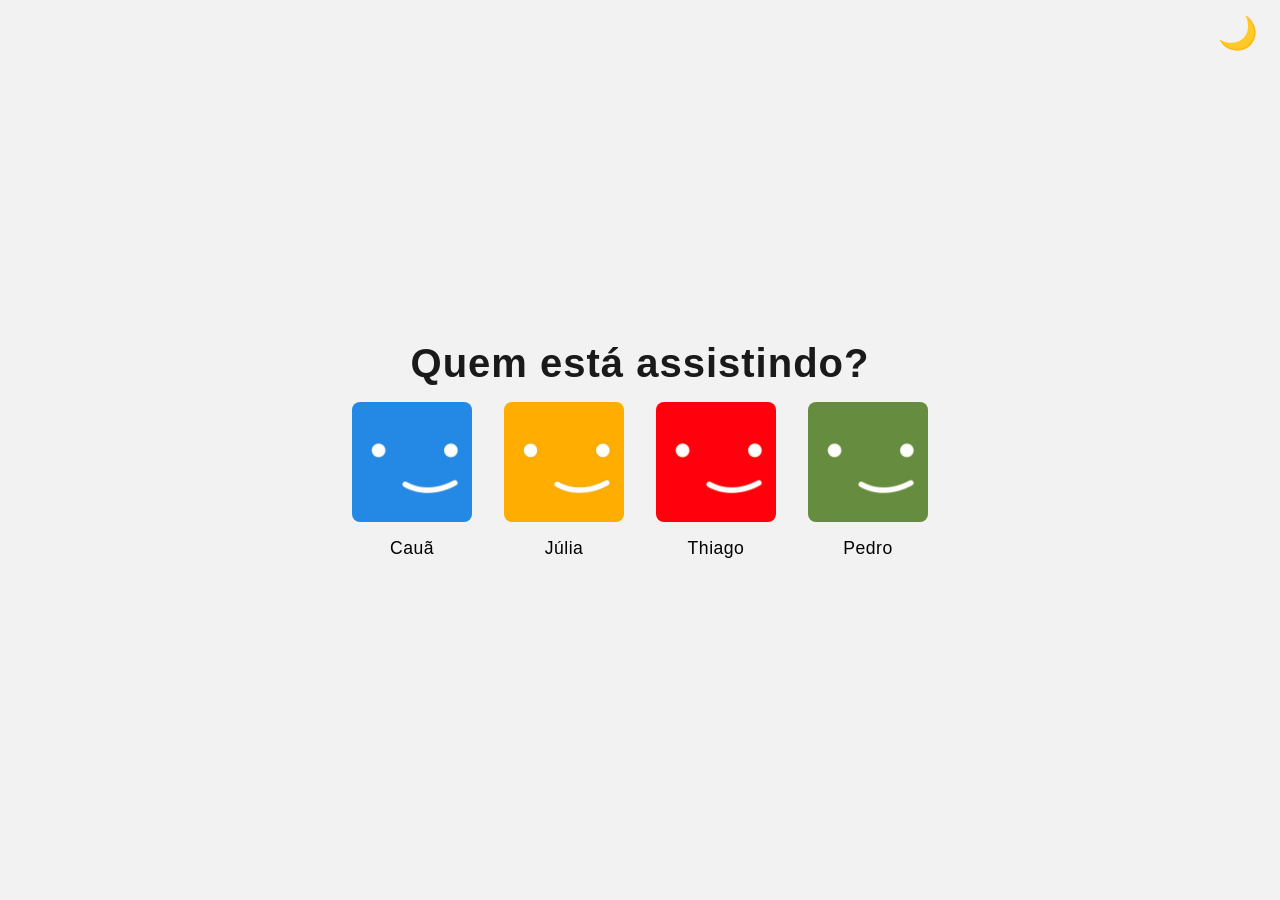
<file: index.html>
<!DOCTYPE html>
<html lang="pt-br">

<head>
    <meta charset="UTF-8">
    <meta name="viewport" content="width=device-width, initial-scale=1.0">
    <title>Netflix</title>
    <link href="https://fonts.googleapis.com/css2?family=Geist:wght@100..900&display=swap" rel="stylesheet">
    <link rel="stylesheet" href="style.css">
</head>

<body>
    <main class="conteudo-principal">
        <div class="theme-toggle-container">
            <h1>Quem está assistindo?</h1>
            <button id="themeToggle" aria-label="Alternar entre modo escuro e claro">☀️</button>
        </div>
        <section aria-label="Perfis disponíveis">
            <ul class="profiles">
                        <li>
                            <a href="catalogo/catalogo.html" class="profile">
                                <figure class="avatar-container">
                                    <img src="assets/perfil-1.jpg" alt="Perfil do Cauã">
                                    <figcaption>Cauã</figcaption>
                                </figure>
                            </a>
                        </li>
                        <li>
                            <a href="catalogo/catalogo.html" class="profile">
                                <figure>
                                    <img src="assets/perfil-2.jpg" alt="Perfil da Júlia">
                                    <figcaption>Júlia</figcaption>
                                </figure>
                            </a>
                        </li>
                        <li>
                            <a href="catalogo/catalogo.html" class="profile">
                                <figure>
                                    <img src="assets/perfil-3.jpg" alt="Perfil do Thiago">
                                    <figcaption>Thiago</figcaption>
                                </figure>
                            </a>
                        </li>
                        <li>
                            <a href="catalogo/catalogo.html" class="profile">
                                <figure>
                                    <img src="assets/perfil-4.jpg" alt="Perfil do Pedro">
                                    <figcaption>Pedro</figcaption>
                                </figure>
                            </a>
                        </li>
            </ul>
        </section>

    </main>

    <script type="module" src="js/index.js"></script>
</body>

</html>
</file>
<file: style.css>
:root {
    --bg-color: #141414;
    --text-color: #fff;
    --card-color: #222;
    --border-hover: #fff;
    --toggle-bg: #fff;
    --toggle-color: #141414;
}

body {
    background: var(--bg-color); /* Define a cor de fundo da página */
    color: var(--text-color); /* Define a cor do texto principal */
    font-family: 'Segoe UI', Arial, Helvetica, sans-serif; /* Define a fonte usada no site */
    margin: 0; /* Remove a margem padrão do body */
    min-height: 100vh; /* Garante que o body ocupe pelo menos toda a altura da tela */
    transition: background 0.25s ease, color 0.25s ease;
}

body.light-mode {
    --bg-color: #f2f2f2;
    --text-color: #1a1a1a;
    --card-color: #000000;
    --border-hover: #1a1a1a;
    --toggle-bg: #1a1a1a;
    --toggle-color: #fff;
}

body.dark-mode {
    --bg-color: #141414;
    --text-color: #fff;
    --card-color: #222;
    --border-hover: #fff;
    --toggle-bg: #fff;
    --toggle-color: #141414;
}

.theme-toggle-container {
    width: 100%;
    max-width: 600px;
    margin-bottom: 1rem;
    display: flex;
    align-items: center;
    justify-content: center;
    position: relative;
}

.theme-toggle-container h1 {
    width: 100%;
    text-align: center;
    margin: 0;
}

#themeToggle {
    position: fixed;
    top: 0.8rem;
    right: 1.5rem;
    z-index: 1000;
    background: transparent;
    color: inherit;
    border: none;
    border-radius: 50%;
    padding: 0.15rem;
    font-size: 2rem;
    line-height: 1;
    width: 2.5rem;
    height: 2.5rem;
    display: grid;
    place-items: center;
    cursor: pointer;
    transition: transform 0.2s ease, opacity 0.2s ease;
}

#themeToggle:hover {
    opacity: 0.8;
    transform: scale(1.05);
}

main {
    display: flex;
    /* Usa flexbox para layout */
    flex-direction: column;
    /* Organiza os elementos em coluna */
    align-items: center;
    /* Centraliza os itens horizontalmente */
    justify-content: center;
    /* Centraliza os itens verticalmente */
    min-height: 100vh;
    /* Garante altura mínima de 100% da tela */
}

h1 {
    font-size: 2.5rem;
    /* Define o tamanho da fonte do título */
    font-weight: bold;
    /* Deixa o texto em negrito */
    margin-bottom: 2rem;
    /* Espaço abaixo do título */
    letter-spacing: 1px;
    /* Espaçamento entre letras */
}

section[aria-label="Perfis disponíveis"] {
    width: 100%;
    /* Ocupa toda a largura disponível */
    max-width: 600px;
    /* Limita a largura máxima */
    display: flex;
    /* Usa flexbox */
    justify-content: center;
    /* Centraliza os perfis */
}

ul.profiles {
    display: flex;
    /* Usa flexbox para os perfis */
    gap: 2rem;
    /* Espaço entre os perfis */
    list-style: none;
    /* Remove marcadores de lista */
    padding: 0;
    /* Remove padding padrão */
    margin: 0;
    /* Remove margem padrão */
}

ul.profiles li {
    list-style: none;
    /* Remove marcadores de lista para itens */
}

ul.profiles ol {
    list-style: none;
    /* Remove marcadores de lista ordenada */
    padding: 0;
    /* Remove padding */
    margin: 0;
    /* Remove margem */
}

.profile {
    text-decoration: none;
    /* Remove sublinhado dos links */
    color: var(--text-color);
    /* Cor do texto dos links, adaptada ao tema */
    transition: transform 0.2s, box-shadow 0.2s;
    /* Suaviza animações de transformação e sombra */
}

body.light-mode .profile {
    color: #000;
    /* Nome do perfil em preto no modo claro */
}

body.dark-mode .profile {
    color: #fff;
    /* Nome do perfil em branco no modo escuro */
}

figure {
    margin: 0;
    /* Remove margem padrão */
    display: flex;
    /* Usa flexbox */
    flex-direction: column;
    /* Organiza em coluna */
    align-items: center;
    /* Centraliza itens */
}

img {
    width: 120px;
    /* Largura fixa da imagem */
    height: 120px;
    /* Altura fixa da imagem */
    border-radius: 8px;
    /* Bordas arredondadas */
    object-fit: cover;
    /* Mantém proporção da imagem */
    margin-bottom: 0.5rem;
    /* Espaço abaixo da imagem */
    background: var(--card-color);
    /* Cor de fundo da imagem */
    display: block;
    /* Exibe como bloco */
    border: 0px solid transparent;
    /* Borda inicial invisível, já reservada no box model */
    box-sizing: border-box;
    /* Garante que a borda não aumente o tamanho total */
    transition: box-shadow 0.2s, transform 0.2s;
}

img:hover {
    /* Usa sombra e escala suave para destacar, sem impacto abaixo no layout */
    box-shadow: 0 0 0 2px rgba(255,255,255,0.85);
    transform: translateY(-2px);
}

body.light-mode img:hover {
    box-shadow: 0 0 0 1px rgba(0,0,0,0.85);
    border-color: transparent;
    transform: translateY(-2px);
}

body.dark-mode img:hover {
    border-color: transparent;
}

body.light-mode img:hover {
    border: 1px solid #000;
    /* Borda preta ao passar o mouse no modo claro */
}

figcaption {
    font-size: 1.1rem;
    /* Tamanho da fonte da legenda */
    font-weight: 500;
    /* Peso da fonte */
    margin-top: 0.5rem;
    /* Espaço acima da legenda */
    letter-spacing: 0.5px;
    /* Espaçamento entre letras */
}

/* Responsividade */
@media (max-width: 1024px) {
    main {
        padding: 2rem;
        /* Ajusta padding em telas menores */
    }

    h1 {
        font-size: 3rem;
        /* Reduz tamanho do título */
        margin-bottom: 2rem;
        /* Menor gap abaixo do título */
        text-align: center;
        /* Centraliza o título */
    }

    section[aria-label="Perfis disponíveis"] {
        max-width: 100%;
        /* Usa quase toda largura */
    }

    ul.profiles {
        gap: 2rem;
        /* Espaço de perfis reduzido */
    }

    img {
        width: 150px;
        /* Imagem menor */
        height: 150px;
        /* Imagem menor */
    }
        figcaption {
        font-size: 1.5rem;
        /* Legenda menor */
    }
}

@media (max-width: 768px) {
    main {
        min-height: 50rem;
        /* Ajusta altura para conteúdo */
        padding: 2rem 1rem;
        /* Espaçamento lateral */
    }

    h1 {
        font-size: 2rem;
        /* Título menor para tablets */
        margin-bottom: 3rem;
        /* Menor gap */
    }

    section[aria-label="Perfis disponíveis"] {
        max-width: 100%;
        /* Usa toda largura disponível */
        padding: 0;
        /* Remove padding extra */
    }

    ul.profiles {
        gap: 1.5rem;
        /* Menor espaçamento */
        flex-wrap: wrap;
        /* Quebra linhas se precisar */
        justify-content: center;
        /* Centraliza perfis */
    }

    .profile {
        width: 100px;
        /* Largura fixa para itens */
    }

    img {
        width: 100px;
        /* Ajuste de tamanho */
        height: 100px;
        /* Ajuste de tamanho */
    }

    figcaption {
        font-size: 1.4rem;
        /* Legenda menor */
    }
}

@media (max-width: 480px) {
    body {
        font-size: 14px;
        /* Texto mais legível em mobile */
    }

    h1 {
        font-size: 1.6rem;
        /* Título móvel mais compacto */
        margin-bottom: 1rem;
        /* Espaço reduzido */
    }

    ul.profiles {
        gap: 4.1rem;
        /* Menor espaçamento entre perfis */
    }

    img {
        width: 90px;
        /* Imagem bem menor */
        height: 90px;
        /* Imagem bem menor */
    }

    figcaption {
        font-size: 0.95rem;
        /* Legenda móvel */
    }
}
</file>
